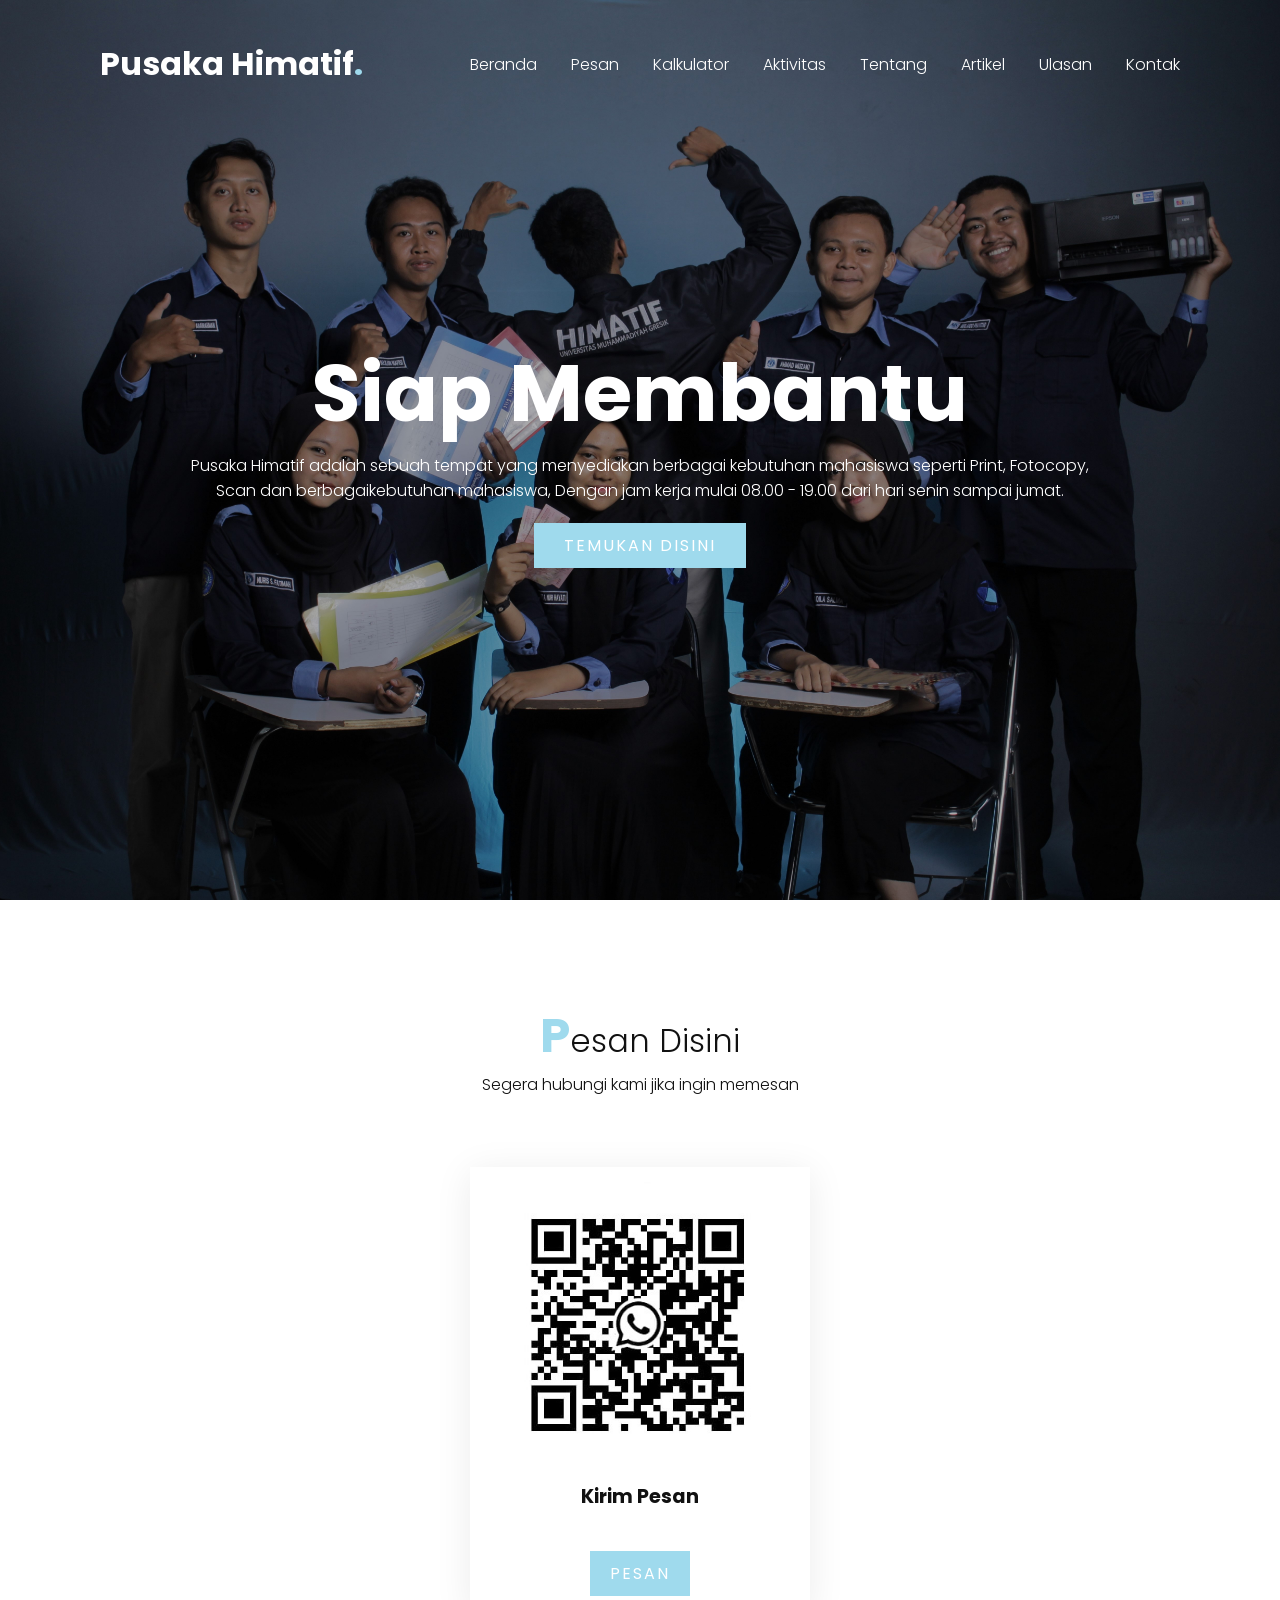
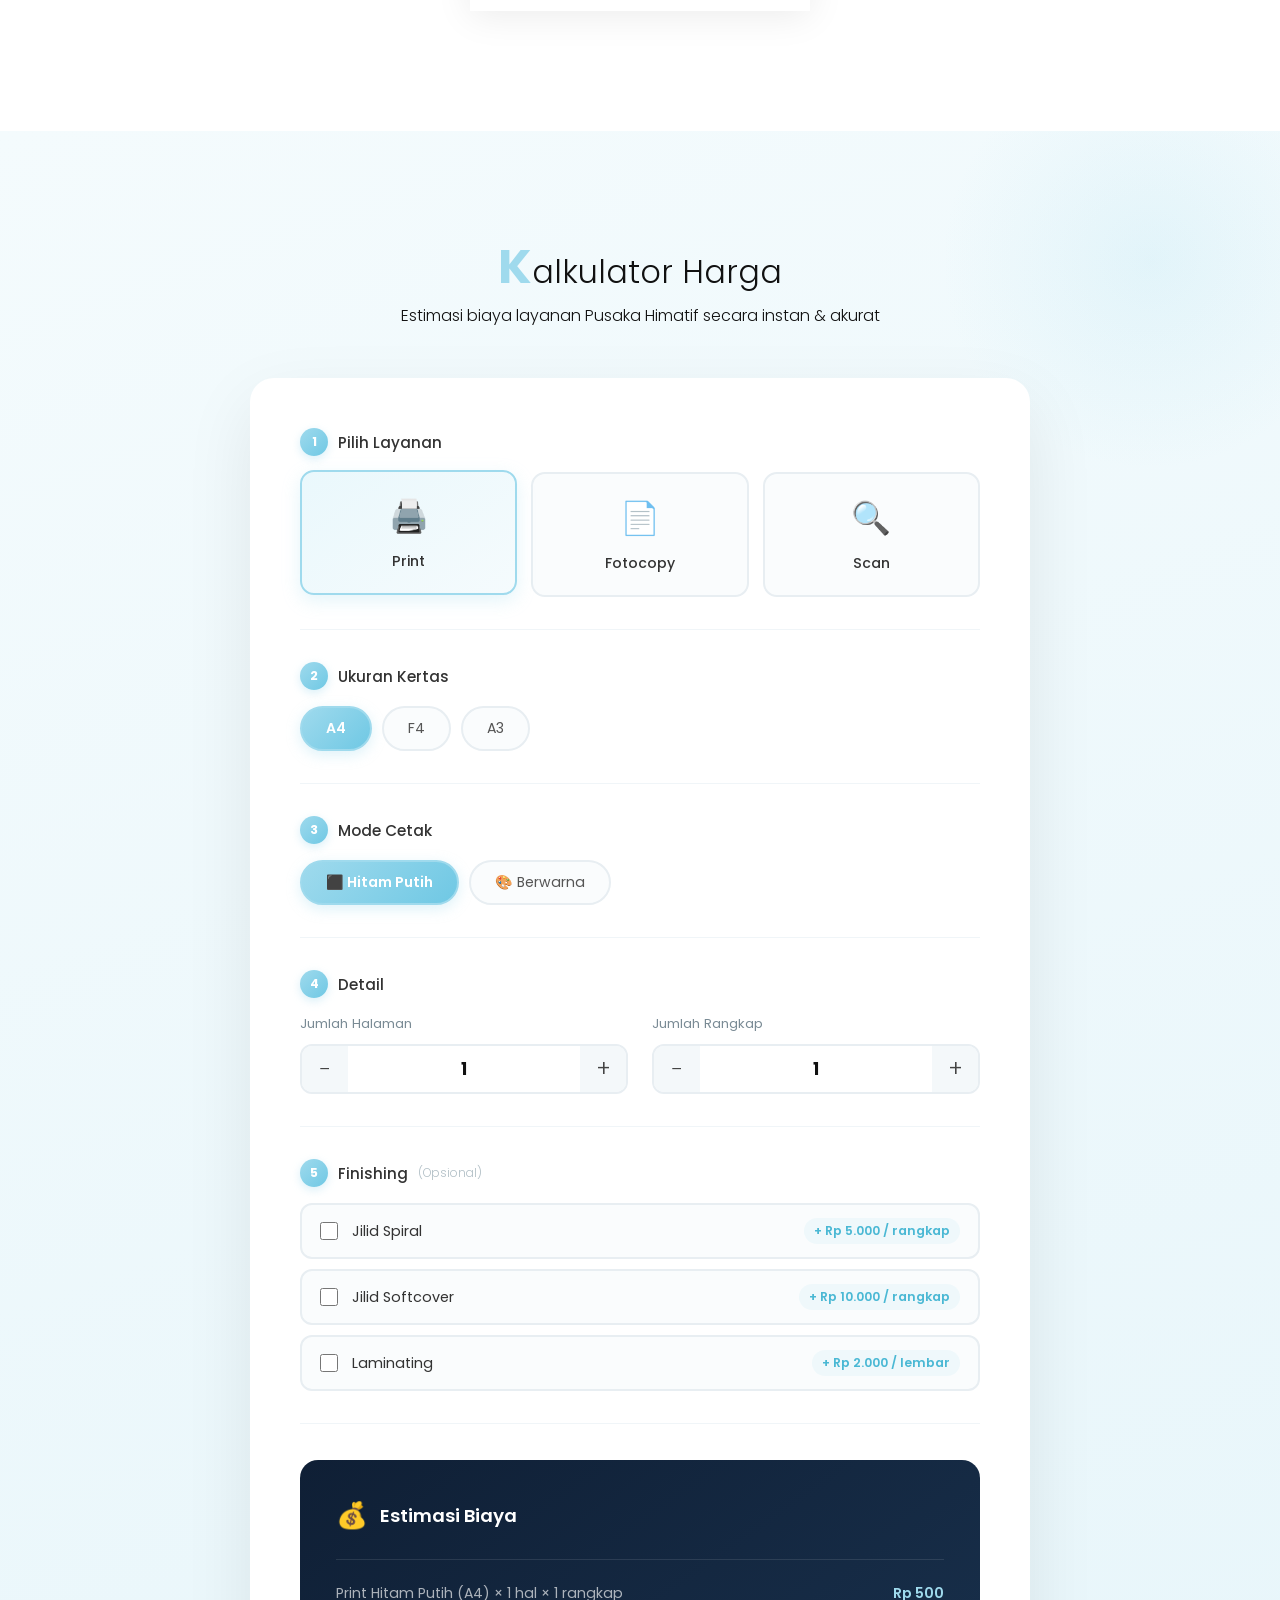
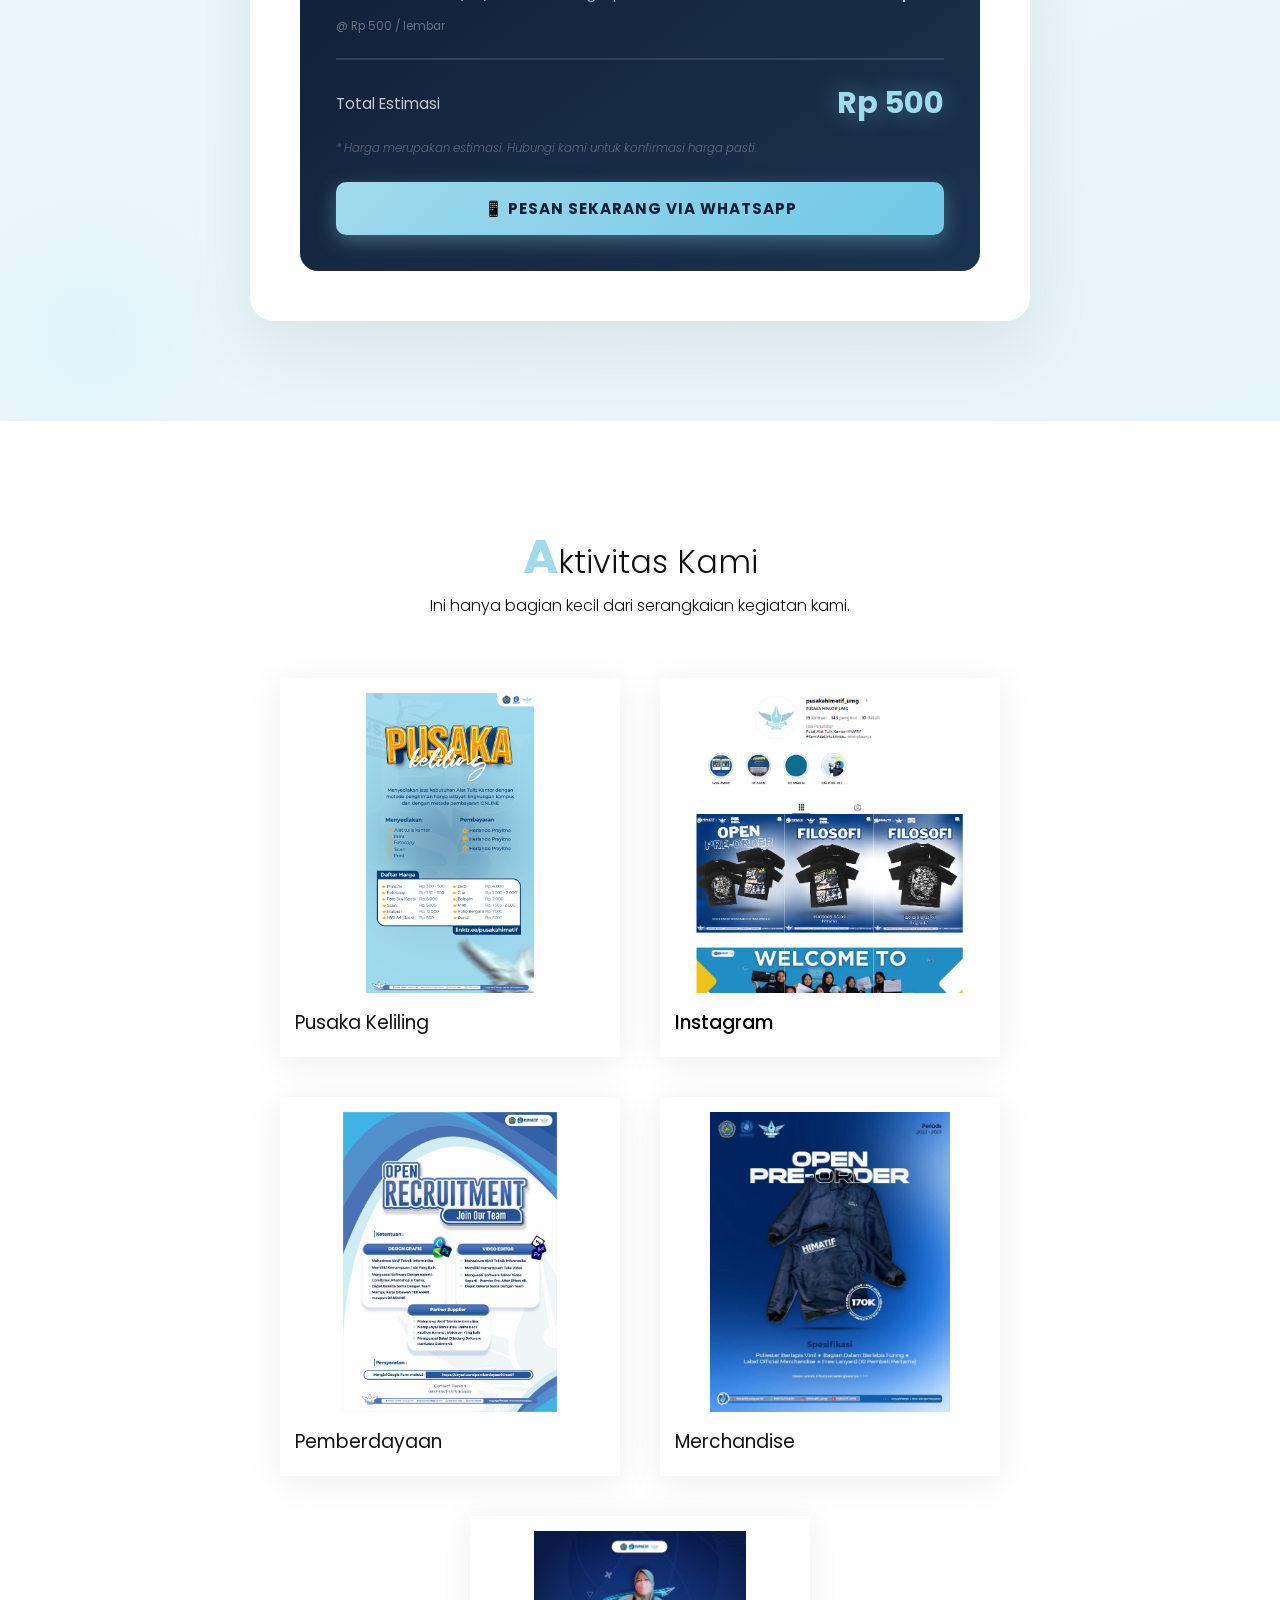
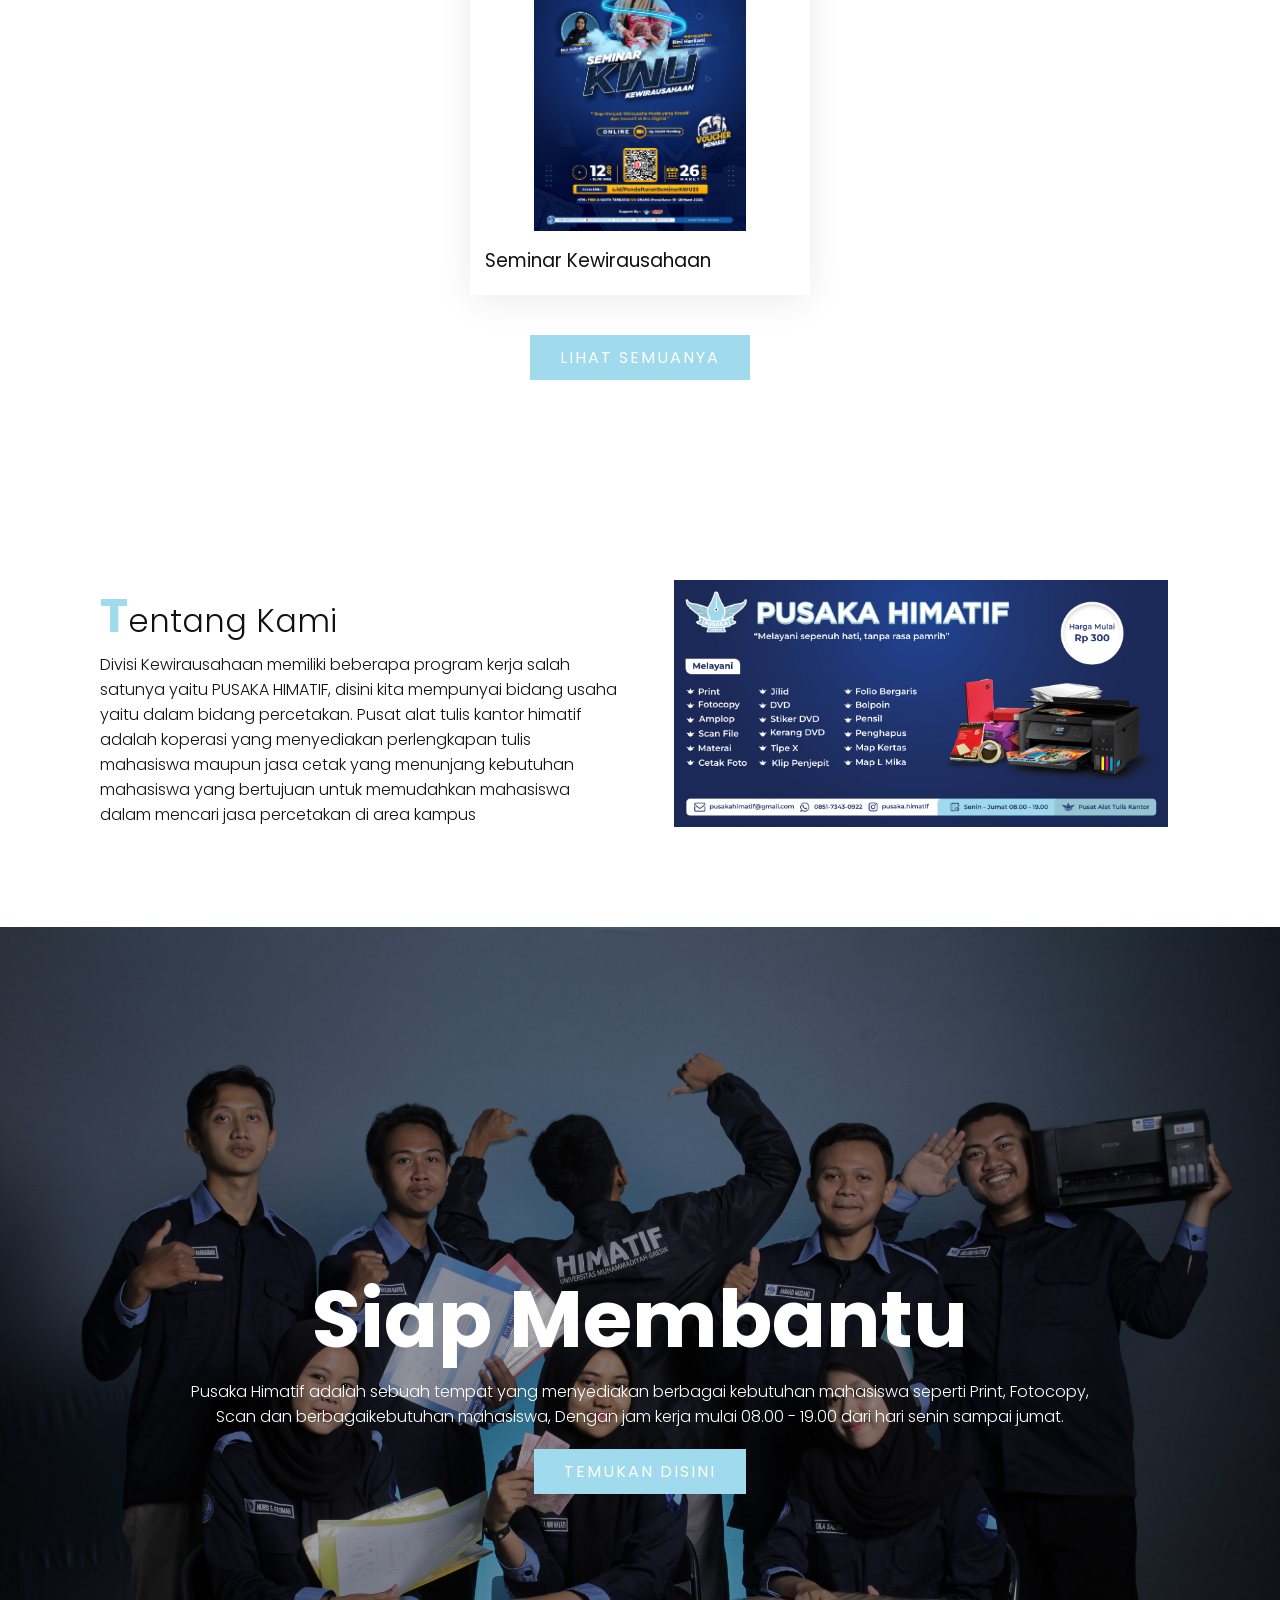
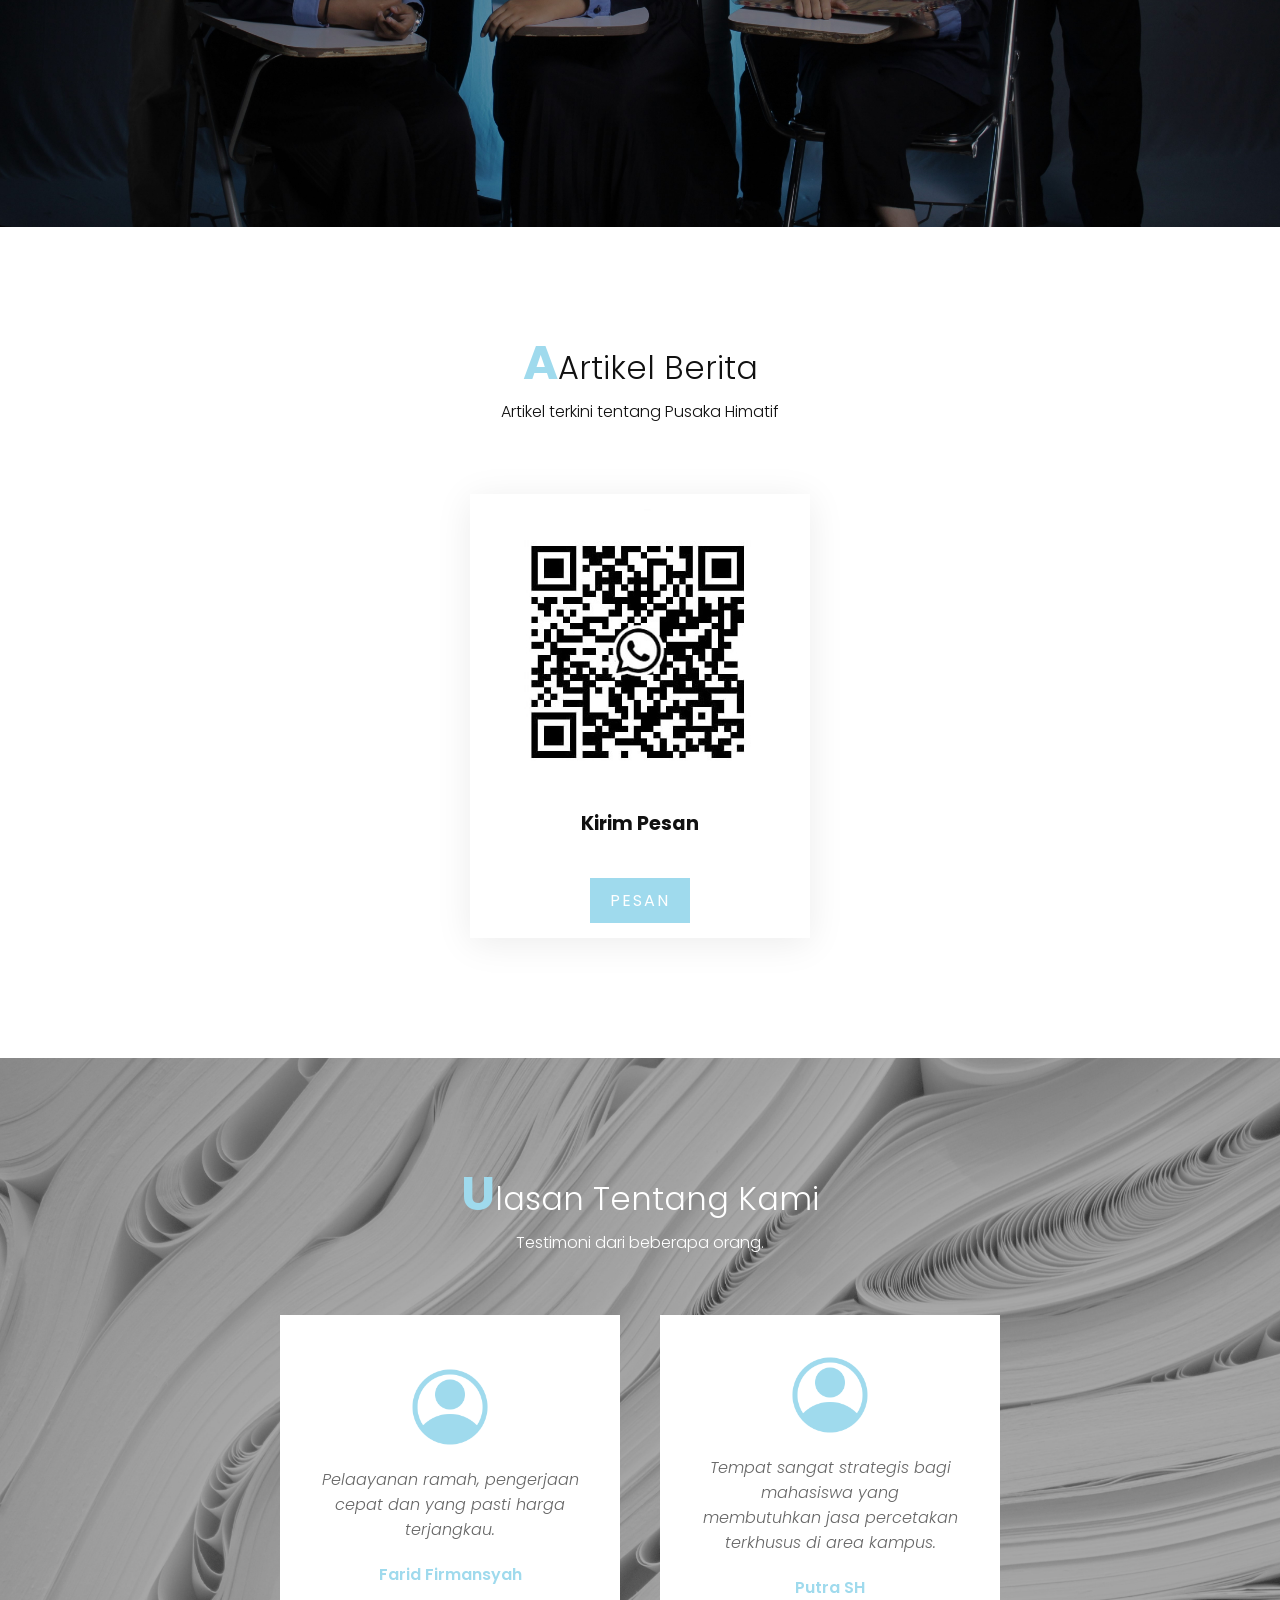
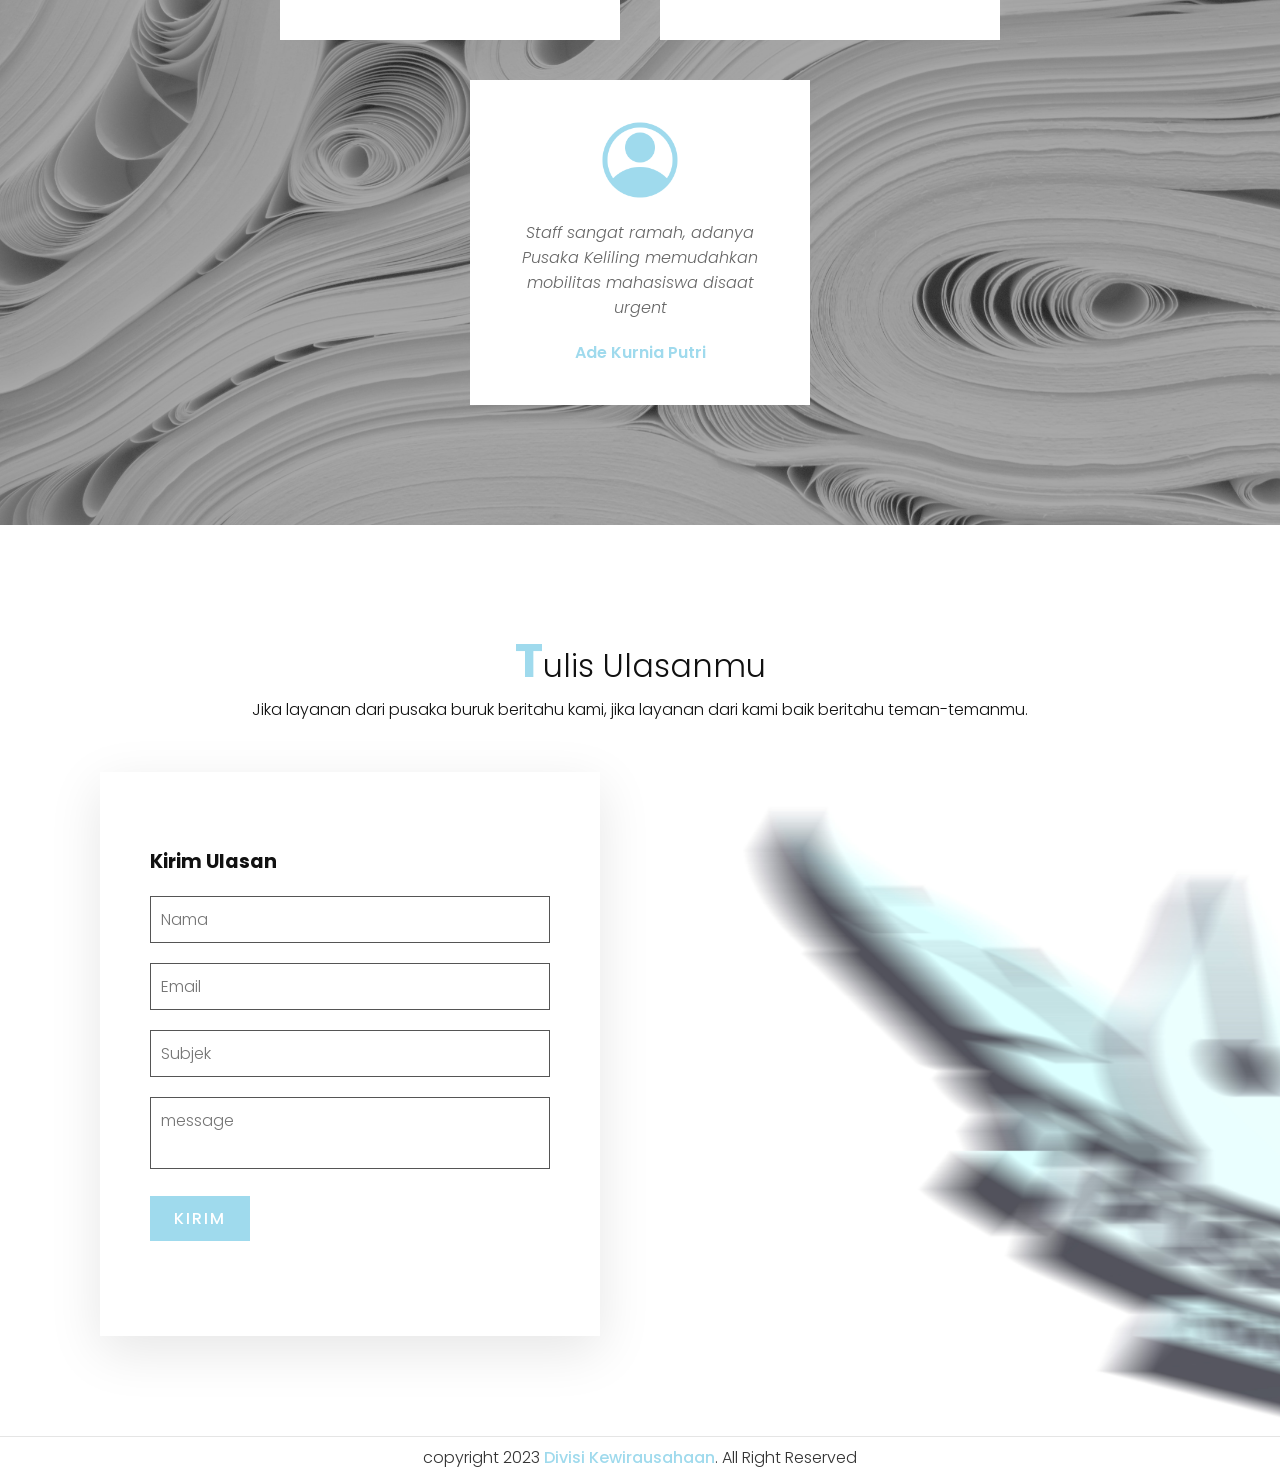
<file: index.html>
<!DOCTYPE html>
<html lang="en">
  <head>
    <meta charset="UTF-8" />
    <meta http-equiv="X-UA-Compatible" content="IE=edge" />
    <meta name="viewport" content="width=device-width, initial-scale=1.0" />
    <link rel="stylesheet" href="style.css" />
    <link rel="icon" href="Assets/logo.png" type="image/x-icon" />

    <title>Pusaka Himatif</title>
  </head>

  <body>
    <header>
      <nav>
        <a href="#" class="logo">Pusaka Himatif<span>.</span></a>
        <div class="menuToggle" onclick="toggleMenu();"></div>
        <ul class="navigation">
          <li><a href="#banner" onclick="toggleMenu();">Beranda</a></li>
          <li><a href="#order" onclick="toggleMenu();">Pesan</a></li>
          <li><a href="#calculator" onclick="toggleMenu();">Kalkulator</a></li>
          <li><a href="#activity" onclick="toggleMenu();">Aktivitas</a></li>
          <li><a href="#about" onclick="toggleMenu();">Tentang</a></li>
          <li><a href="#artikel" onclick="toggleMenu();">Artikel</a></li>
          <li><a href="#testimonials" onclick="toggleMenu();">Ulasan</a></li> 
          <li><a href="#contact" onclick="toggleMenu();">Kontak</a></li>
        </ul>
      </nav>
    </header>

    <main>
      <article class="banner" id="banner">
        <div class="content">
          <h2>Siap Membantu</h2>
          <p>
            Pusaka Himatif adalah sebuah tempat yang menyediakan berbagai
            kebutuhan mahasiswa seperti Print, Fotocopy, Scan dan
            berbagaikebutuhan mahasiswa, Dengan jam kerja mulai 08.00 - 19.00
            dari hari senin sampai jumat.
          </p>
          <a href="#" class="btn">Temukan disini</a>
        </div>
      </article>

      <article class="order" id="order">
        <div class="title">
          <h2 class="titleText"><span>P</span>esan Disini</h2>
          <p>Segera hubungi kami jika ingin memesan</p>
        </div>
        <div class="orderForm">
          <div class="content">
            <div class="box">
              <div class="imgBx">
                <img src="Assets/barcode.jpg" alt="" height="20px" />
              </div>
              <h3>Kirim Pesan</h3>
              <a
                href="https://wa.me/message/TOWRXODYCBVYB1"
                target="_blank"
                rel="nofollow"
                title="Menuju WhatsApp"
                class="inputBox"
              >
                Pesan
              </a>
            </div>
          </div>
        </div>
      </article>

      <!-- ===== KALKULATOR HARGA ===== -->
      <article class="calculator" id="calculator">
        <div class="title">
          <h2 class="titleText"><span>K</span>alkulator Harga</h2>
          <p>Estimasi biaya layanan Pusaka Himatif secara instan &amp; akurat</p>
        </div>

        <div class="calcWrapper">

          <!-- Step 1: Pilih Layanan -->
          <div class="calcStep">
            <h3 class="stepLabel"><span class="stepNum">1</span> Pilih Layanan</h3>
            <div class="serviceCards">
              <div class="serviceCard active" onclick="selectService(this, 'print')">
                <div class="serviceIcon">🖨️</div>
                <span>Print</span>
              </div>
              <div class="serviceCard" onclick="selectService(this, 'fotocopy')">
                <div class="serviceIcon">📄</div>
                <span>Fotocopy</span>
              </div>
              <div class="serviceCard" onclick="selectService(this, 'scan')">
                <div class="serviceIcon">🔍</div>
                <span>Scan</span>
              </div>
            </div>
          </div>

          <!-- Step 2: Ukuran Kertas -->
          <div class="calcStep">
            <h3 class="stepLabel"><span class="stepNum">2</span> Ukuran Kertas</h3>
            <div class="toggleGroup" id="sizeGroup">
              <button class="toggleBtn active" onclick="selectToggle(this, 'size', 'a4')">A4</button>
              <button class="toggleBtn" onclick="selectToggle(this, 'size', 'f4')">F4</button>
              <button class="toggleBtn" onclick="selectToggle(this, 'size', 'a3')">A3</button>
            </div>
          </div>

          <!-- Step 3: Mode Cetak -->
          <div class="calcStep" id="colorStep">
            <h3 class="stepLabel"><span class="stepNum">3</span> Mode Cetak</h3>
            <div class="toggleGroup" id="colorGroup">
              <button class="toggleBtn active" onclick="selectToggle(this, 'colorMode', 'bw')">⬛ Hitam Putih</button>
              <button class="toggleBtn" onclick="selectToggle(this, 'colorMode', 'color')">🎨 Berwarna</button>
            </div>
          </div>

          <!-- Step 4: Detail -->
          <div class="calcStep">
            <h3 class="stepLabel"><span class="stepNum">4</span> Detail</h3>
            <div class="inputRow">
              <div class="inputGroup">
                <label for="pages">Jumlah Halaman</label>
                <div class="numberInput">
                  <button onclick="adjustValue('pages', -1)" aria-label="Kurangi halaman">−</button>
                  <input type="number" id="pages" value="1" min="1" onchange="calculate()" aria-label="Jumlah halaman" />
                  <button onclick="adjustValue('pages', 1)" aria-label="Tambah halaman">+</button>
                </div>
              </div>
              <div class="inputGroup">
                <label for="copies">Jumlah Rangkap</label>
                <div class="numberInput">
                  <button onclick="adjustValue('copies', -1)" aria-label="Kurangi rangkap">−</button>
                  <input type="number" id="copies" value="1" min="1" onchange="calculate()" aria-label="Jumlah rangkap" />
                  <button onclick="adjustValue('copies', 1)" aria-label="Tambah rangkap">+</button>
                </div>
              </div>
            </div>
          </div>

          <!-- Step 5: Finishing -->
          <div class="calcStep">
            <h3 class="stepLabel"><span class="stepNum">5</span> Finishing <span class="optional">(Opsional)</span></h3>
            <div class="checkboxGroup">
              <label class="checkItem" id="label-jilid-spiral">
                <input type="checkbox" id="jilid_spiral" onchange="onJilid('jilid_spiral')" />
                <span>Jilid Spiral</span>
                <span class="price-tag">+ Rp 5.000 / rangkap</span>
              </label>
              <label class="checkItem" id="label-jilid-soft">
                <input type="checkbox" id="jilid_soft" onchange="onJilid('jilid_soft')" />
                <span>Jilid Softcover</span>
                <span class="price-tag">+ Rp 10.000 / rangkap</span>
              </label>
              <label class="checkItem">
                <input type="checkbox" id="laminating" onchange="calculate()" />
                <span>Laminating</span>
                <span class="price-tag">+ Rp 2.000 / lembar</span>
              </label>
            </div>
          </div>

          <!-- Hasil Kalkulasi -->
          <div class="calcResult">
            <div class="resultHeader">
              <span class="resultIcon">💰</span>
              <h3>Estimasi Biaya</h3>
            </div>
            <div class="resultBreakdown" id="resultBreakdown"></div>
            <div class="resultTotal">
              <span class="totalLabel">Total Estimasi</span>
              <span class="totalAmount" id="totalAmount">Rp 0</span>
            </div>
            <p class="resultNote">* Harga merupakan estimasi. Hubungi kami untuk konfirmasi harga pasti.</p>
            <a
              href="https://wa.me/message/TOWRXODYCBVYB1"
              target="_blank"
              rel="nofollow"
              title="Pesan via WhatsApp"
              class="btn calcOrderBtn"
            >
              📱 Pesan Sekarang via WhatsApp
            </a>
          </div>

        </div>
      </article>
      <!-- ===== END KALKULATOR ===== -->

      <article class="activity" id="activity">
        <div class="title">
          <h2 class="titleText"><span>A</span>ktivitas Kami</h2>
          <p>Ini hanya bagian kecil dari serangkaian kegiatan kami.</p>
        </div>
        <div class="content">
          <div class="box">
            <div class="imgBx">
              <img src="Assets/actv1.jpg" alt="" />
            </div>
            <div class="text">
              <h3>Pusaka Keliling</h3>
            </div>
          </div>
          <div class="box">
            <div class="imgBx">
              <img src="Assets/igPusaka.png" alt="" />
            </div>
            <div class="text">
              <h3><a href="https://www.instagram.com/pusakahimatif/" class="link" target="_blank" rel="noopener noreferrer">Instagram</a></h3>
            </div>
          </div>
          <div class="box">
            <div class="imgBx">
              <img src="Assets/actv3.jpg" alt="" />
            </div>
            <div class="text">
              <h3>Pemberdayaan</h3>
            </div>
          </div>
          <div class="box">
            <div class="imgBx">
              <img src="Assets/actv4.jpg" alt="" />
            </div>
            <div class="text">
              <h3>Merchandise</h3>
            </div>
          </div>
          <div class="box">
            <div class="imgBx">
              <img src="Assets/actv5.jpg" alt="" />
            </div>
            <div class="text">
              <h3>Seminar Kewirausahaan</h3>
            </div>
          </div>
        </div>
        <div class="title">
          <a href="#" class="btn">Lihat Semuanya</a>
        </div>
      </article>

      <article class="about" id="about">
        <div class="row">
          <div class="col50">
            <h2 class="titleText"><span>T</span>entang Kami</h2>
            <p>
              Divisi Kewirausahaan memiliki beberapa program kerja salah satunya
              yaitu PUSAKA HIMATIF, disini kita mempunyai bidang usaha yaitu
              dalam bidang percetakan. Pusat alat tulis kantor himatif adalah
              koperasi yang menyediakan perlengkapan tulis mahasiswa maupun jasa
              cetak yang menunjang kebutuhan mahasiswa yang bertujuan untuk
              memudahkan mahasiswa dalam mencari jasa percetakan di area kampus
            </p>
          </div>
          <div class="col50">
            <div class="imgBx">
              <img src="Assets/img1.jpg" alt="" />
            </div>
          </div>
        </div>
      </article>

       <article class="banner" id="banner">
        <div class="content">
          <h2>Siap Membantu</h2>
          <p>
            Pusaka Himatif adalah sebuah tempat yang menyediakan berbagai
            kebutuhan mahasiswa seperti Print, Fotocopy, Scan dan
            berbagaikebutuhan mahasiswa, Dengan jam kerja mulai 08.00 - 19.00
            dari hari senin sampai jumat.
          </p>
          <a href="#" class="btn">Temukan disini</a>
        </div>
      </article>

      <article class="artikel" id="artikel">
        <div class="title">
          <h2 class="titleText"><span>A</span>Artikel Berita</h2>
          <p>Artikel terkini tentang Pusaka Himatif</p>
        </div>
        <div class="orderForm">
          <div class="content">
            <div class="box">
              <div class="imgBx">
                <img src="Assets/barcode.jpg" alt="" height="20px" />
              </div>
              <h3>Kirim Pesan</h3>
              <a
                href="https://wa.me/message/TOWRXODYCBVYB1"
                target="_blank"
                rel="nofollow"
                title="Menuju WhatsApp"
                class="inputBox"
              >
                Pesan
              </a>
            </div>
          </div>
        </div>
      </article>


      <aside class="testimonials" id="testimonials">
        <div class="title white">
          <h2 class="titleText"><span>U</span>lasan Tentang Kami</h2>
          <p>Testimoni dari beberapa orang.</p>
        </div>
        <div class="content">
          <div class="box">
            <div class="imgBx">
              <img src="Assets/account.png" alt="" />
            </div>
            <div class="text">
              <p>
                Pelaayanan ramah, pengerjaan cepat dan yang pasti harga
                terjangkau.
              </p>
              <h3>Farid Firmansyah</h3>
            </div>
          </div>
          <div class="box">
            <div class="imgBx">
              <img src="Assets/account.png" alt="" />
            </div>
            <div class="text">
              <p>
                Tempat sangat strategis bagi mahasiswa yang membutuhkan jasa
                percetakan terkhusus di area kampus.
              </p>
              <h3>Putra SH</h3>
            </div>
          </div>
          <div class="box">
            <div class="imgBx">
              <img src="Assets/account.png" alt="" />
            </div>
            <div class="text">
              <p>
                Staff sangat ramah, adanya Pusaka Keliling memudahkan mobilitas
                mahasiswa disaat urgent
              </p>
              <h3>Ade Kurnia Putri</h3>
            </div>
          </div>
        </div>
      </aside>

      <article class="contact" id="contact">
        <div class="title">
          <h2 class="titleText"><span>T</span>ulis Ulasanmu</h2>
          <p>
            Jika layanan dari pusaka buruk beritahu kami, jika layanan dari kami
            baik beritahu teman-temanmu.
          </p>
        </div>
        <form
          action="https://formspree.io/f/xdovwdor"
          method="POST"
          class="contactForm"
          id="contact-form"
        >
          <h3>Kirim Ulasan</h3>
          <div class="inputBox">
            <input type="text" placeholder="Nama" name="nama" />
          </div>
          <div class="inputBox">
            <input type="text" placeholder="Email" name="email" />
          </div>
          <div class="inputBox">
            <input type="text" placeholder="Subjek" name="subjek" />
          </div>
          <div class="inputBox">
            <textarea
              type="text"
              placeholder="message"
              name="textarea"
            ></textarea>
          </div>
          <div class="inputBox">
            <input type="submit" value="Kirim" name="submit" />
          </div>
          <div class="lds-ellipsis">
            <div></div>
            <div></div>
            <div></div>
            <div></div>
          </div>
        </form>
      </article>
    </main>

    <footer>
      <div class="copyrightText">
        <p>
          copyright 2023
          <a
            href="https://instagram.com/pusaka.himatif?igshid=NTA5ZTk1NTc="
            target="_blank"
            rel="nofollow"
            title="Menuju Instagram"
            >Divisi Kewirausahaan</a
          >. All Right Reserved
        </p>
      </div>
    </footer>

    <script type="text/javascript" src="script.js"></script>
  </body>
</html>
</file>
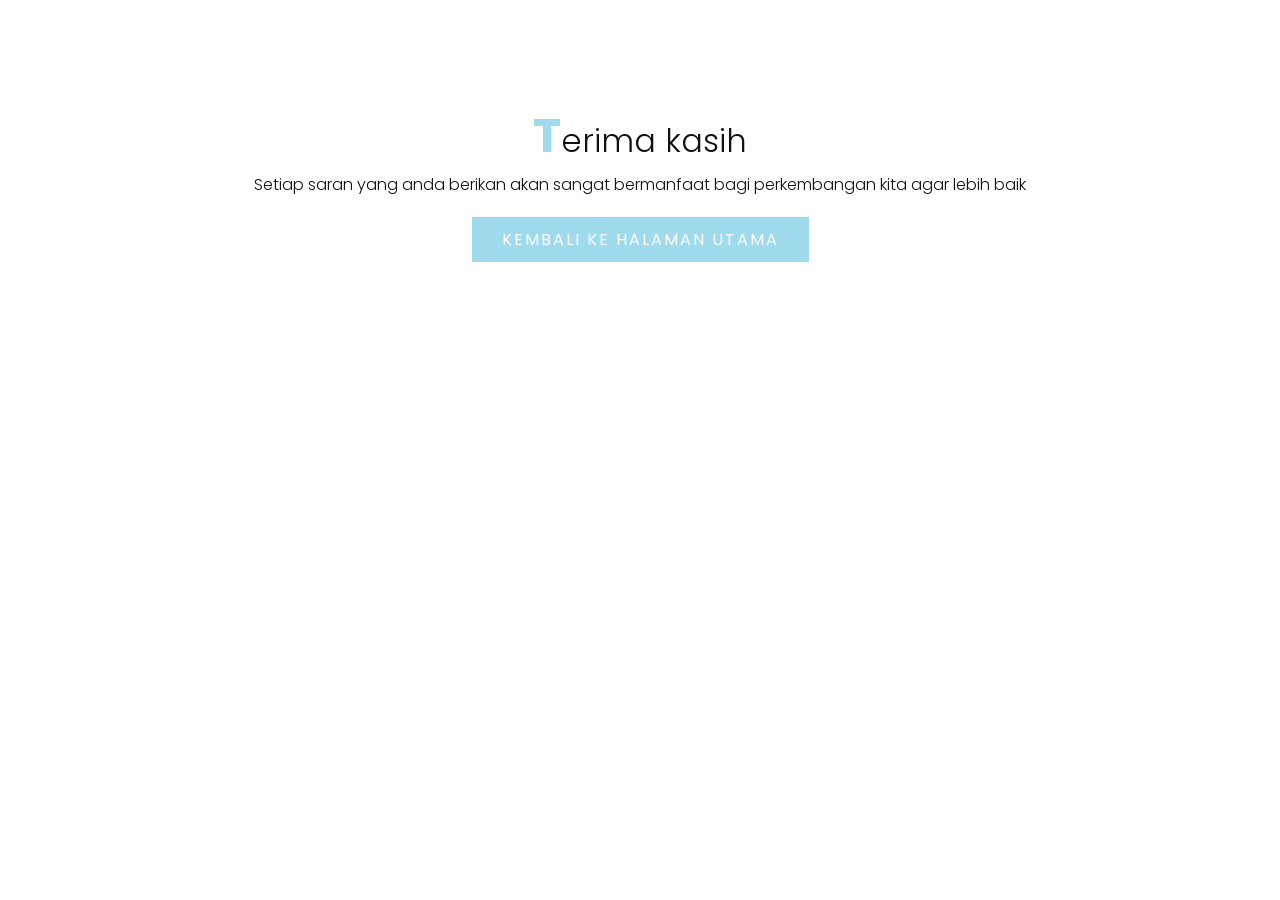
<file: thanks.html>
<!DOCTYPE html>
<html lang="en">
  <head>
    <meta charset="UTF-8" />
    <meta http-equiv="X-UA-Compatible" content="IE=edge" />
    <meta name="viewport" content="width=device-width, initial-scale=1.0" />
    <title>Terima kasih</title>
    <link rel="stylesheet" href="thanks.css" />
    <link rel="icon" href="Assets/logo.png" type="image/x-icon" />
  </head>
  <body>
    <div class="title">
      <h2 class="titleText"><span>T</span>erima kasih</h2>
      <p>
        Setiap saran yang anda berikan akan sangat bermanfaat bagi perkembangan
        kita agar lebih baik
      </p>
      <a href="index.html" class="btn">Kembali ke halaman utama</a>
    </div>
  </body>
</html>
</file>
<file: style.css>
@import url("https://fonts.googleapis.com/css2?family=Poppins:wght@200;300;400;500;600;700;900&display=swap");
* {
  margin: 0;
  padding: 0;
  box-sizing: border-box;
  font-family: "Poppins", sans-serif;
  scroll-behavior: smooth;
}

body {
  min-height: 300;
  color: #111;
}

p {
  font-weight: 300;
  color: #111;
}

.banner {
  position: relative;
  height: 100%;
  min-height: 100vh;
  display: flex;
  justify-content: center;
  align-items: center;
  background: url(Assets/bg1.jpg);
  background-size: cover;
  background-position: center;
}

.banner .content {
  height: 100%;
  max-width: 900px;
  text-align: center;
}

.banner .content h2 {
  font-size: 5em;
  color: #fff;
}

.banner .content p {
  font-size: 1em;
  color: #fff;
}

.btn {
  font-size: 1em;
  color: #fff;
  background: #9fdaed;
  display: inline-block;
  padding: 10px 30px;
  margin-top: 20px;
  text-transform: uppercase;
  text-decoration: none;
  letter-spacing: 2px;
  transition: 0.5s;
}

.btn:hover {
  letter-spacing: 6px;
}

header nav {
  position: fixed;
  top: 0;
  left: 0;
  width: 100%;
  padding: 40px 100px;
  z-index: 10000;
  display: flex;
  justify-content: space-between;
  align-items: center;
  transition: 0.5s;
}

header nav.sticky {
  background: #fff;
  padding: 10px 100px;
  box-shadow: 0 5px 20px rgba(0, 0, 0, 0.5);
}

header nav.sticky .logo {
  color: #111;
}

header nav .logo {
  color: #fff;
  font-weight: 700;
  font-size: 2em;
  text-decoration: none;
}

header nav .logo span {
  color: #9fdaed;
}

header nav.navigation {
  position: relative;
  display: flex;
}

header nav .navigation li {
  list-style: none;
  margin-left: 30px;
  display: inline-block;
}

header nav .navigation li a {
  text-decoration: none;
  color: #fff;
  font-weight: 300;
}

header nav.sticky .navigation li a {
  color: #111;
}

header nav .navigation li a:hover {
  color: #9fdaed;
}

article,
aside {
  padding: 100px;
}

.row {
  position: relative;
  width: 100%;
  display: flex;
  justify-content: space-between;
}

.row .col50 {
  position: relative;
  width: 48%;
}

.titleText {
  color: #111;
  font-size: 2em;
  font-weight: 300;
}

.titleText span {
  color: #9fdaed;
  font-weight: 700;
  font-size: 1.5em;
}

.row .col50 .imgBx {
  position: relative;
  width: 100%;
  /* min-height: 300px; */
  height: 100%;
}

.row .col50 .imgBx img {
  position: absolute;
  top: 0;
  left: 0;
  width: 100%;
  height: 100%;
  object-fit: contain;
}

.title {
  width: 100%;
  display: flex;
  justify-content: center;
  align-items: center;
  flex-direction: column;
}

.activity .content {
  display: flex;
  justify-content: center;
  flex-wrap: wrap;
  margin-top: 40px;
}

.activity .content .box {
  width: 340px;
  margin: 20px;
  border: 15px solid #fff;
  box-shadow: 0 5px 35px rgba(0, 0, 0, 0.08);
}

.activity .content .box .imgBx {
  position: relative;
  width: 100%;
  height: 300px;
}

.activity .content .box .imgBx img {
  position: absolute;
  top: 0;
  left: 0;
  width: 100%;
  height: 100%;
  object-fit: scale-down;
}

.activity .content .box .text {
  padding: 15px 0 5px;
}

.activity .content .box .text h3 {
  font-weight: 400;
  color: #111;
}

.activity .content .box .text h3 .link {
  color: black;
  font-weight: 500;
  text-decoration: none;
}

.founders .content {
  display: flex;
  justify-content: center;
  flex-wrap: wrap;
  flex-direction: row;
  margin-top: 40px;
}

.founders .content .box {
  width: 250px;
  margin: 15px;
}

.founders .content .box .imgBx {
  position: relative;
  width: 100%;
  height: 300px;
}

.founders .content .box .imgBx img {
  position: absolute;
  top: 0;
  left: 0;
  width: 100%;
  height: 100%;
  object-fit: cover;
}

.founders .content .box .text {
  padding: 15px 0 5px;
}

.founders .content .box .text h3 {
  font-weight: 400;
  color: #111;
}

.testimonials {
  background: url(Assets/bg2.jpg);
  background-size: cover;
}

.white .titleText,
.white p {
  color: #fff;
}

.testimonials .content {
  display: flex;
  justify-content: center;
  flex-wrap: wrap;
  flex-direction: row;
  margin-top: 40px;
}

.testimonials .content .box {
  width: 340px;
  margin: 20px;
  padding: 40px;
  background-color: #fff;
  display: flex;
  justify-content: center;
  align-items: center;
  flex-direction: column;
}

.testimonials .content .box .imgBx {
  position: relative;
  width: 80px;
  height: 80px;
  margin-bottom: 20px;
  border-radius: 50%;
  overflow: hidden;
}

.testimonials .content .box .imgBx img {
  position: absolute;
  top: 0;
  left: 0;
  width: 100%;
  height: 100%;
  object-fit: cover;
}

.testimonials .content .box .text {
  text-align: center;
}

.testimonials .content .box .text p {
  color: #666;
  font-style: italic;
}

.testimonials .content .box .text h3 {
  margin-top: 20px;
  color: #111;
  font-size: 1em;
  color: #9fdaed;
  font-weight: 600;
}

.orderForm {
  /* padding: 75px 50px;
    background: #fff;
    box-shadow: 0 15px 50px rgba(0, 0, 0, 0.1); */
  /* max-width: 500px;
    margin: auto; */
  margin-top: 50px;
  text-align: center;
}

.orderForm .content {
  display: flex;
  justify-content: center;
  flex-wrap: wrap;
  margin-top: 40px;
}

.orderForm .content .box {
  width: 340px;
  margin: 20px;
  border: 15px solid #fff;
  box-shadow: 0 5px 35px rgba(0, 0, 0, 0.08);
}

.orderForm .content .box .imgBx {
  position: relative;
  width: 100%;
  height: 300px;
}

.orderForm .content .box .imgBx img {
  position: absolute;
  top: 0;
  left: 0;
  width: 100%;
  height: 100%;
  object-fit: cover;
}

.orderForm h3 {
  color: #111;
  font-size: 1.2em;
  margin-bottom: 20px;
  font-weight: 20px;
  text-align: center;
}

.orderForm .inputBox {
  font-size: 1em;
  color: #fff;
  background: #9fdaed;
  display: inline-block;
  padding: 10px 20px;
  margin-top: 20px;
  text-transform: uppercase;
  text-decoration: none;
  letter-spacing: 2px;
  transition: 0.5s;
}

.orderForm .inputBox:hover {
  letter-spacing: 6px;
}

.order .inputBox input,
.order .inputBox textarea {
  width: 100%;
  border: 1px solid #555;
  padding: 10px;
  color: #111;
  outline: none;
  font-size: 16px;
  font-weight: 300;
  resize: none;
}

.order .inputBox input[type="submit"] {
  font-size: 1em;
  color: #fff;
  background: #9fdaed;
  display: inline-block;
  text-transform: uppercase;
  text-decoration: none;
  letter-spacing: 2px;
  transition: 0.5px;
  max-width: 100px;
  font-weight: 500;
  border: none;
  cursor: pointer;
}

.contact {
  background: url(Assets/bg3.jpg);
  background-size: cover;
}

.contactForm {
  padding: 75px 50px;
  background: #fff;
  box-shadow: 0 15px 50px rgba(0, 0, 0, 0.1);
  max-width: 500px;
  margin-top: 50px;
}

.contactForm h3 {
  color: #111;
  font-size: 1.2em;
  margin-bottom: 20px;
  font-weight: 20px;
}

.contactForm .inputBox {
  position: relative;
  width: 100%;
  margin-bottom: 20px;
}

.contact .inputBox input,
.contact .inputBox textarea {
  width: 100%;
  border: 1px solid #555;
  padding: 10px;
  color: #111;
  outline: none;
  font-size: 16px;
  font-weight: 300;
  resize: none;
}

.contact .inputBox input[type="submit"] {
  font-size: 1em;
  color: #fff;
  background: #9fdaed;
  display: inline-block;
  text-transform: uppercase;
  text-decoration: none;
  letter-spacing: 2px;
  transition: 0.5px;
  max-width: 100px;
  font-weight: 500;
  border: none;
  cursor: pointer;
}

.copyrightText {
  padding: 8px 40px;
  border-top: 1px solid rgba(0, 0, 0, 0.1);
  text-align: center;
}

.copyrightText p {
  color: #333;
}

.copyrightText a {
  color: #9fdaed;
  font-weight: 500;
  text-decoration: none;
}

.lds-ellipsis {
  display: inline-block;
  position: relative;
  width: 80px;
  height: 80px;
}
.lds-ellipsis div {
  position: absolute;
  top: 33px;
  width: 13px;
  height: 13px;
  border-radius: 50%;
  background: #9fdaed;
  animation-timing-function: cubic-bezier(0, 1, 1, 0);
}
.lds-ellipsis div:nth-child(1) {
  left: 8px;
  animation: lds-ellipsis1 0.6s infinite;
}
.lds-ellipsis div:nth-child(2) {
  left: 8px;
  animation: lds-ellipsis2 0.6s infinite;
}
.lds-ellipsis div:nth-child(3) {
  left: 32px;
  animation: lds-ellipsis2 0.6s infinite;
}
.lds-ellipsis div:nth-child(4) {
  left: 56px;
  animation: lds-ellipsis3 0.6s infinite;
}
@keyframes lds-ellipsis1 {
  0% {
    transform: scale(0);
  }
  100% {
    transform: scale(1);
  }
}
@keyframes lds-ellipsis3 {
  0% {
    transform: scale(1);
  }
  100% {
    transform: scale(0);
  }
}
@keyframes lds-ellipsis2 {
  0% {
    transform: translate(0, 0);
  }
  100% {
    transform: translate(24px, 0);
  }
}

@keyframes lds-ring {
  0% {
    transform: rotate(0deg);
  }
  100% {
    transform: rotate(360deg);
  }
}

/* ================================================
   KALKULATOR HARGA
   ================================================ */

.calculator {
  background: linear-gradient(160deg, #f4fbfd 0%, #e6f5fa 100%);
  position: relative;
  overflow: hidden;
}

.calculator::before {
  content: '';
  position: absolute;
  top: -80px;
  right: -80px;
  width: 420px;
  height: 420px;
  background: radial-gradient(circle, rgba(159, 218, 237, 0.18) 0%, transparent 70%);
  border-radius: 50%;
  pointer-events: none;
}

.calculator::after {
  content: '';
  position: absolute;
  bottom: -60px;
  left: -60px;
  width: 300px;
  height: 300px;
  background: radial-gradient(circle, rgba(159, 218, 237, 0.12) 0%, transparent 70%);
  border-radius: 50%;
  pointer-events: none;
}

.calcWrapper {
  max-width: 780px;
  margin: 50px auto 0;
  background: #fff;
  border-radius: 24px;
  box-shadow: 0 25px 70px rgba(0, 0, 0, 0.08);
  padding: 50px;
  position: relative;
  z-index: 1;
}

.calcStep {
  margin-bottom: 32px;
  padding-bottom: 32px;
  border-bottom: 1px solid #f0f5f8;
}

.calcStep:last-of-type {
  border-bottom: none;
  margin-bottom: 0;
  padding-bottom: 0;
}

.stepLabel {
  font-size: 0.95em;
  font-weight: 500;
  color: #333;
  margin-bottom: 16px;
  display: flex;
  align-items: center;
  gap: 10px;
}

.stepNum {
  width: 28px;
  height: 28px;
  background: linear-gradient(135deg, #9fdaed, #6fc8e4);
  color: #fff;
  border-radius: 50%;
  display: inline-flex;
  align-items: center;
  justify-content: center;
  font-size: 0.82em;
  font-weight: 700;
  flex-shrink: 0;
  box-shadow: 0 3px 10px rgba(159, 218, 237, 0.4);
}

.optional {
  font-size: 0.78em;
  color: #b0bec5;
  font-weight: 300;
}

/* --- Service Cards --- */
.serviceCards {
  display: flex;
  gap: 14px;
  flex-wrap: wrap;
}

.serviceCard {
  flex: 1;
  min-width: 110px;
  padding: 20px 12px;
  border: 2px solid #e8eef2;
  border-radius: 14px;
  text-align: center;
  cursor: pointer;
  transition: all 0.3s ease;
  background: #fafcfd;
  user-select: none;
}

.serviceCard:hover {
  border-color: #9fdaed;
  transform: translateY(-4px);
  box-shadow: 0 10px 25px rgba(159, 218, 237, 0.22);
}

.serviceCard.active {
  border-color: #9fdaed;
  background: linear-gradient(145deg, #eaf8fc, #f5fbfd);
  box-shadow: 0 6px 18px rgba(159, 218, 237, 0.28);
  transform: translateY(-2px);
}

.serviceIcon {
  font-size: 2em;
  margin-bottom: 8px;
  display: block;
}

.serviceCard span {
  font-size: 0.88em;
  font-weight: 500;
  color: #333;
}

/* --- Toggle Buttons --- */
.toggleGroup {
  display: flex;
  gap: 10px;
  flex-wrap: wrap;
}

.toggleBtn {
  padding: 10px 24px;
  border: 2px solid #e8eef2;
  border-radius: 50px;
  background: #fafcfd;
  color: #555;
  cursor: pointer;
  font-size: 0.88em;
  font-family: 'Poppins', sans-serif;
  font-weight: 400;
  transition: all 0.25s ease;
  user-select: none;
}

.toggleBtn:hover {
  border-color: #9fdaed;
  color: #111;
}

.toggleBtn.active {
  background: linear-gradient(135deg, #9fdaed, #6fc8e4);
  border-color: #9fdaed;
  color: #fff;
  font-weight: 600;
  box-shadow: 0 4px 14px rgba(159, 218, 237, 0.35);
}

/* --- Color Step Disabled State --- */
.calcStep.disabled {
  opacity: 0.4;
  pointer-events: none;
}

/* --- Number Inputs --- */
.inputRow {
  display: flex;
  gap: 24px;
  flex-wrap: wrap;
}

.inputGroup {
  flex: 1;
  min-width: 140px;
}

.inputGroup label {
  display: block;
  font-size: 0.82em;
  color: #7a8b95;
  margin-bottom: 10px;
  font-weight: 400;
}

.numberInput {
  display: flex;
  align-items: center;
  border: 2px solid #e8eef2;
  border-radius: 12px;
  overflow: hidden;
  transition: border-color 0.25s, box-shadow 0.25s;
}

.numberInput:focus-within {
  border-color: #9fdaed;
  box-shadow: 0 0 0 4px rgba(159, 218, 237, 0.12);
}

.numberInput button {
  width: 46px;
  height: 46px;
  border: none;
  background: #f4f8fa;
  color: #444;
  font-size: 1.4em;
  cursor: pointer;
  transition: background 0.2s, color 0.2s;
  font-family: 'Poppins', sans-serif;
  font-weight: 300;
  flex-shrink: 0;
}

.numberInput button:hover {
  background: #9fdaed;
  color: #fff;
}

.numberInput input {
  flex: 1;
  border: none;
  outline: none;
  text-align: center;
  font-size: 1.1em;
  font-weight: 700;
  color: #111;
  font-family: 'Poppins', sans-serif;
  padding: 4px;
  background: #fff;
  min-width: 0;
}

/* hide spin arrows */
.numberInput input[type=number]::-webkit-inner-spin-button,
.numberInput input[type=number]::-webkit-outer-spin-button {
  -webkit-appearance: none;
  margin: 0;
}

/* --- Checkbox / Finishing --- */
.checkboxGroup {
  display: flex;
  flex-direction: column;
  gap: 10px;
}

.checkItem {
  display: flex;
  align-items: center;
  gap: 14px;
  padding: 13px 18px;
  border: 2px solid #e8eef2;
  border-radius: 12px;
  cursor: pointer;
  transition: all 0.25s ease;
  background: #fafcfd;
  user-select: none;
}

.checkItem:hover {
  border-color: #9fdaed;
  background: #f0fafd;
}

.checkItem input[type="checkbox"] {
  width: 18px;
  height: 18px;
  accent-color: #9fdaed;
  cursor: pointer;
  flex-shrink: 0;
}

.checkItem span:nth-child(2) {
  flex: 1;
  font-size: 0.9em;
  color: #333;
  font-weight: 400;
}

.price-tag {
  font-size: 0.78em;
  color: #4ab8d4;
  font-weight: 600;
  background: rgba(159, 218, 237, 0.12);
  padding: 4px 10px;
  border-radius: 20px;
  white-space: nowrap;
}

/* --- Result Panel --- */
.calcResult {
  background: linear-gradient(145deg, #0f1f35 0%, #1a3350 100%);
  border-radius: 18px;
  padding: 36px;
  margin-top: 36px;
}

.resultHeader {
  display: flex;
  align-items: center;
  gap: 12px;
  margin-bottom: 24px;
}

.resultIcon {
  font-size: 1.6em;
}

.resultHeader h3 {
  font-size: 1.15em;
  font-weight: 600;
  color: #fff;
  margin: 0;
}

.resultBreakdown {
  border-top: 1px solid rgba(255, 255, 255, 0.1);
  padding-top: 16px;
  margin-bottom: 16px;
  min-height: 40px;
}

.breakdownRow {
  display: flex;
  justify-content: space-between;
  align-items: center;
  padding: 7px 0;
  font-size: 0.88em;
}

.breakdownRow .brow-label {
  color: rgba(255, 255, 255, 0.65);
}

.breakdownRow .brow-sub {
  color: rgba(255, 255, 255, 0.35);
  font-size: 0.82em;
}

.breakdownRow .brow-price {
  color: #9fdaed;
  font-weight: 600;
  white-space: nowrap;
  margin-left: 12px;
}

.resultTotal {
  display: flex;
  justify-content: space-between;
  align-items: center;
  border-top: 2px solid rgba(255, 255, 255, 0.12);
  padding-top: 20px;
  margin-top: 8px;
}

.totalLabel {
  font-size: 0.95em;
  font-weight: 400;
  color: rgba(255, 255, 255, 0.75);
}

.totalAmount {
  font-size: 1.9em;
  font-weight: 700;
  color: #9fdaed;
  text-shadow: 0 0 24px rgba(159, 218, 237, 0.4);
  transition: all 0.3s ease;
}

.resultNote {
  font-size: 0.73em;
  color: rgba(255, 255, 255, 0.3);
  margin-top: 14px;
  font-style: italic;
  line-height: 1.5;
}

.calcOrderBtn {
  display: block;
  text-align: center;
  margin-top: 24px;
  padding: 15px 30px;
  background: linear-gradient(135deg, #9fdaed, #6fc8e4);
  color: #0f1f35 !important;
  font-weight: 700;
  border-radius: 10px;
  letter-spacing: 1px;
  font-size: 0.95em;
  box-shadow: 0 6px 20px rgba(159, 218, 237, 0.35);
  transition: all 0.3s ease;
}

.calcOrderBtn:hover {
  background: linear-gradient(135deg, #6fc8e4, #4ab8d4);
  letter-spacing: 3px;
  box-shadow: 0 8px 28px rgba(159, 218, 237, 0.5);
}

/* =============================================== */

@media (max-width: 991px) {
  header nav,
  header nav.sticky {
    padding: 10px 20px;
  }
  header nav .navigation {
    display: none;
  }
  header nav .navigation.active {
    width: 100%;
    height: calc(100% - 68px);
    position: fixed;
    top: 68px;
    left: 0;
    display: flex;
    justify-content: center;
    align-items: center;
    flex-direction: column;
    background: #fff;
  }
  .header nav .navigation li {
    margin-left: 0;
  }
  header nav .navigation li a {
    text-decoration: none;
    color: #111;
    font-weight: 300;
    font-size: 1.6em;
  }
  .menuToggle {
    position: relative;
    width: 40px;
    height: 40px;
    background: url(Assets/menu.png);
    background-size: 30px;
    background-repeat: no-repeat;
    background-position: center;
    cursor: pointer;
  }
  .menuToggle.active {
    background: url(Assets/close.png);
    background-size: 25px;
    background-repeat: no-repeat;
    background-position: center;
  }
  header nav.sticky .menuToggle {
    filter: invert(1);
  }
  article,
  aside {
    padding: 20px;
  }
  .banner .content h2 {
    font-size: 3em;
    color: #fff;
  }
  .row {
    flex-direction: column;
  }
  .row .col50 {
    position: relative;
    width: 100%;
  }
  .row .col50 .imgBx {
    width: 100%;
    height: 300px;
    margin-top: 20px;
  }
  .menu .content {
    margin-top: 20px;
  }
  .menu .content .box .imgBx {
    height: 260px;
  }
  .menu .content .box .imgBx {
    height: 260px;
  }
  .title {
    text-align: center;
  }
  .testimonials .content .box {
    margin: 10px;
    padding: 20px;
  }
  .contactForm {
    padding: 35px 40px;
    margin-top: 20px;
    margin-bottom: 30px;
  }
}

@media (max-width: 480px) {
  .banner .content h2 {
    font-size: 2.2em;
    color: #fff;
  }
}

@media (max-width: 991px) {
  .calcWrapper {
    padding: 28px 20px;
    border-radius: 16px;
    margin: 30px 0 0;
  }

  .calcResult {
    padding: 24px 20px;
    border-radius: 14px;
  }

  .serviceCards {
    gap: 10px;
  }

  .serviceCard {
    min-width: 90px;
    padding: 16px 8px;
  }

  .serviceIcon {
    font-size: 1.6em;
  }

  .inputRow {
    gap: 14px;
  }

  .totalAmount {
    font-size: 1.5em;
  }
}

/* ===================================================
   SECTION ARTIKEL — Halaman Utama
   =================================================== */

.artikel-section {
  background: linear-gradient(160deg, #f9fcfe 0%, #eef6fa 100%);
}

.artikel-grid {
  display: grid;
  grid-template-columns: repeat(auto-fill, minmax(300px, 1fr));
  gap: 28px;
  margin-top: 48px;
}

.artikel-card {
  background: #fff;
  border-radius: 16px;
  box-shadow: 0 6px 24px rgba(0, 0, 0, 0.07);
  overflow: hidden;
  transition: transform 0.3s ease, box-shadow 0.3s ease;
}

.artikel-card:hover {
  transform: translateY(-6px);
  box-shadow: 0 14px 36px rgba(159, 218, 237, 0.25);
}

.artikel-card-link {
  display: block;
  text-decoration: none;
  color: inherit;
  height: 100%;
}

.artikel-img-wrap {
  position: relative;
  width: 100%;
  height: 200px;
  background: linear-gradient(135deg, #e6f5fa, #c8edf7);
  overflow: hidden;
}

.artikel-img {
  width: 100%;
  height: 100%;
  object-fit: cover;
  transition: transform 0.4s ease;
}

.artikel-card:hover .artikel-img {
  transform: scale(1.05);
}

.artikel-img-placeholder {
  width: 100%;
  height: 100%;
  display: flex;
  align-items: center;
  justify-content: center;
  font-size: 3.5em;
  color: #9fdaed;
}

.artikel-img-placeholder.small {
  font-size: 2em;
}

.artikel-card-body {
  padding: 22px 24px 26px;
}

.artikel-date {
  display: block;
  font-size: 0.75em;
  color: #9fdaed;
  font-weight: 600;
  letter-spacing: 0.5px;
  text-transform: uppercase;
  margin-bottom: 10px;
}

.artikel-title {
  font-size: 1.05em;
  font-weight: 600;
  color: #111;
  margin-bottom: 10px;
  line-height: 1.45;
  display: -webkit-box;
  -webkit-line-clamp: 2;
  line-clamp: 2;
  -webkit-box-orient: vertical;
  overflow: hidden;
}

.artikel-ringkasan {
  font-size: 0.84em;
  color: #666;
  font-weight: 300;
  line-height: 1.6;
  margin-bottom: 16px;
  display: -webkit-box;
  -webkit-line-clamp: 3;
  line-clamp: 3;
  -webkit-box-orient: vertical;
  overflow: hidden;
}

.artikel-read-more {
  font-size: 0.82em;
  font-weight: 600;
  color: #6fc8e4;
  letter-spacing: 0.3px;
  transition: color 0.2s ease;
}

.artikel-card:hover .artikel-read-more {
  color: #0f1f35;
}

.artikel-empty {
  text-align: center;
  padding: 60px 20px;
  color: #aaa;
  font-size: 0.95em;
}

/* ===================================================
   HALAMAN DETAIL ARTIKEL
   =================================================== */

.artikel-detail-hero {
  position: relative;
  min-height: 380px;
  display: flex;
  align-items: flex-end;
  padding: 60px 100px 50px;
  overflow: hidden;
  background: linear-gradient(160deg, #0f1f35 0%, #1a3350 100%);
}

.artikel-hero-bg {
  position: absolute;
  inset: 0;
  width: 100%;
  height: 100%;
  object-fit: cover;
  opacity: 0.22;
  z-index: 0;
}

.artikel-hero-overlay {
  position: absolute;
  inset: 0;
  background: linear-gradient(to top, rgba(15, 31, 53, 0.92) 0%, rgba(15, 31, 53, 0.5) 100%);
  z-index: 1;
}

.artikel-hero-content {
  position: relative;
  z-index: 2;
  max-width: 860px;
}

.artikel-back-link {
  display: inline-block;
  color: #9fdaed;
  font-size: 0.85em;
  font-weight: 500;
  text-decoration: none;
  margin-bottom: 20px;
  transition: opacity 0.2s;
}

.artikel-back-link:hover { opacity: 0.75; }

.artikel-hero-title {
  font-size: 2.4em;
  font-weight: 700;
  color: #fff;
  line-height: 1.3;
  margin-bottom: 16px;
}

.artikel-meta {
  display: flex;
  align-items: center;
  gap: 14px;
  flex-wrap: wrap;
}

.artikel-meta-item {
  font-size: 0.85em;
  color: rgba(255, 255, 255, 0.7);
  font-weight: 300;
}

.artikel-meta-sep { color: rgba(255, 255, 255, 0.3); }

/* Body Detail */
.artikel-detail-body {
  padding: 0;
  background: #f9fcfe;
}

.artikel-detail-container {
  max-width: 800px;
  margin: 0 auto;
  padding: 60px 40px 80px;
}

.artikel-content-text {
  font-size: 1em;
  color: #333;
  line-height: 1.85;
  font-weight: 300;
}

.artikel-content-text h2,
.artikel-content-text h3 {
  font-weight: 600;
  color: #111;
  margin: 32px 0 12px;
}

.artikel-content-text h2 { font-size: 1.5em; }
.artikel-content-text h3 { font-size: 1.2em; }

.artikel-content-text p  { margin-bottom: 18px; }

.artikel-content-text ul,
.artikel-content-text ol {
  margin: 12px 0 18px 24px;
}

.artikel-content-text li { margin-bottom: 8px; }

.artikel-content-text strong { font-weight: 600; color: #111; }

.artikel-content-text a {
  color: #6fc8e4;
  text-decoration: underline;
}

.artikel-content-text img {
  max-width: 100%;
  border-radius: 10px;
  margin: 20px 0;
}

/* Artikel Terkait */
.artikel-related {
  margin-top: 64px;
  border-top: 1px solid #e8eef2;
  padding-top: 40px;
}

.artikel-related-title {
  font-size: 1.2em;
  font-weight: 600;
  color: #111;
  margin-bottom: 24px;
}

.artikel-related-grid {
  display: grid;
  grid-template-columns: repeat(auto-fill, minmax(200px, 1fr));
  gap: 18px;
}

.artikel-related-card {
  display: block;
  text-decoration: none;
  color: inherit;
  background: #fff;
  border-radius: 12px;
  overflow: hidden;
  box-shadow: 0 4px 16px rgba(0, 0, 0, 0.06);
  transition: transform 0.25s ease, box-shadow 0.25s ease;
}

.artikel-related-card:hover {
  transform: translateY(-4px);
  box-shadow: 0 10px 28px rgba(159, 218, 237, 0.2);
}

.artikel-related-img-wrap {
  width: 100%;
  height: 130px;
  background: linear-gradient(135deg, #e6f5fa, #c8edf7);
  overflow: hidden;
}

.artikel-related-img-wrap img {
  width: 100%;
  height: 100%;
  object-fit: cover;
  transition: transform 0.35s ease;
}

.artikel-related-card:hover .artikel-related-img-wrap img {
  transform: scale(1.06);
}

.artikel-related-body {
  padding: 14px 16px;
}

.artikel-related-body .artikel-date {
  margin-bottom: 6px;
}

.artikel-related-body h3 {
  font-size: 0.88em;
  font-weight: 600;
  color: #111;
  line-height: 1.4;
  display: -webkit-box;
  -webkit-line-clamp: 2;
  line-clamp: 2;
  -webkit-box-orient: vertical;
  overflow: hidden;
}

/* ===================================================
   RESPONSIVE — Artikel
   =================================================== */

@media (max-width: 991px) {
  .artikel-detail-hero {
    padding: 80px 20px 40px;
    min-height: 300px;
  }

  .artikel-hero-title {
    font-size: 1.7em;
  }

  .artikel-detail-container {
    padding: 40px 20px 60px;
  }

  .artikel-grid {
    grid-template-columns: repeat(auto-fill, minmax(260px, 1fr));
    gap: 20px;
  }
}

@media (max-width: 480px) {
  .artikel-hero-title { font-size: 1.35em; }
  .artikel-grid { grid-template-columns: 1fr; }
  .artikel-related-grid { grid-template-columns: 1fr 1fr; }
}
</file>
<file: thanks.css>
@import url("https://fonts.googleapis.com/css2?family=Poppins:wght@200;300;400;500;600;700;900&display=swap");
* {
  margin: 0;
  padding: 0;
  box-sizing: border-box;
  font-family: "Poppins", sans-serif;
  scroll-behavior: smooth;
}

body {
  min-height: 300;
  color: #111;
}

p {
  font-weight: 300;
  color: #111;
}

.banner {
  position: relative;
  height: 100%;
  min-height: 100vh;
  display: flex;
  justify-content: center;
  align-items: center;
  background: url(Assets/bg1.jpg);
  background-size: cover;
  background-position: center;
}

.banner .content {
  height: 100%;
  max-width: 900px;
  text-align: center;
}

.banner .content h2 {
  font-size: 5em;
  color: #fff;
}

.banner .content p {
  font-size: 1em;
  color: #fff;
}

.btn {
  font-size: 1em;
  color: #fff;
  background: #9fdaed;
  display: inline-block;
  padding: 10px 30px;
  margin-top: 20px;
  text-transform: uppercase;
  text-decoration: none;
  letter-spacing: 2px;
  transition: 0.5s;
}

.btn:hover {
  letter-spacing: 6px;
}

header nav {
  position: fixed;
  top: 0;
  left: 0;
  width: 100%;
  padding: 40px 100px;
  z-index: 10000;
  display: flex;
  justify-content: space-between;
  align-items: center;
  transition: 0.5s;
}

header nav.sticky {
  background: #fff;
  padding: 10px 100px;
  box-shadow: 0 5px 20px rgba(0, 0, 0, 0.5);
}

header nav.sticky .logo {
  color: #111;
}

header nav .logo {
  color: #fff;
  font-weight: 700;
  font-size: 2em;
  text-decoration: none;
}

header nav .logo span {
  color: #9fdaed;
}

header nav.navigation {
  position: relative;
  display: flex;
}

header nav .navigation li {
  list-style: none;
  margin-left: 30px;
  display: inline-block;
}

header nav .navigation li a {
  text-decoration: none;
  color: #fff;
  font-weight: 300;
}

header nav.sticky .navigation li a {
  color: #111;
}

header nav .navigation li a:hover {
  color: #9fdaed;
}

article,
aside {
  padding: 100px;
}

.row {
  position: relative;
  width: 100%;
  display: flex;
  justify-content: space-between;
}

.row .col50 {
  position: relative;
  width: 48%;
}

.titleText {
  color: #111;
  font-size: 2em;
  font-weight: 300;
}

.titleText span {
  color: #9fdaed;
  font-weight: 700;
  font-size: 1.5em;
}

.row .col50 .imgBx {
  position: relative;
  width: 100%;
  /* min-height: 300px; */
  height: 100%;
}

.row .col50 .imgBx img {
  position: absolute;
  top: 0;
  left: 0;
  width: 100%;
  height: 100%;
  object-fit: contain;
}

.title {
  width: 100%;
  display: flex;
  justify-content: center;
  align-items: center;
  flex-direction: column;
  margin-top: 100px;
}

.activity .content {
  display: flex;
  justify-content: center;
  flex-wrap: wrap;
  margin-top: 40px;
}

.activity .content .box {
  width: 340px;
  margin: 20px;
  border: 15px solid #fff;
  box-shadow: 0 5px 35px rgba(0, 0, 0, 0.08);
}

.activity .content .box .imgBx {
  position: relative;
  width: 100%;
  height: 300px;
}

.activity .content .box .imgBx img {
  position: absolute;
  top: 0;
  left: 0;
  width: 100%;
  height: 100%;
  object-fit: scale-down;
}

.activity .content .box .text {
  padding: 15px 0 5px;
}

.activity .content .box .text h3 {
  font-weight: 400;
  color: #111;
}

.founders .content {
  display: flex;
  justify-content: center;
  flex-wrap: wrap;
  flex-direction: row;
  margin-top: 40px;
}

.founders .content .box {
  width: 250px;
  margin: 15px;
}

.founders .content .box .imgBx {
  position: relative;
  width: 100%;
  height: 300px;
}

.founders .content .box .imgBx img {
  position: absolute;
  top: 0;
  left: 0;
  width: 100%;
  height: 100%;
  object-fit: cover;
}

.founders .content .box .text {
  padding: 15px 0 5px;
}

.founders .content .box .text h3 {
  font-weight: 400;
  color: #111;
}

.testimonials {
  background: url(Assets/bg2.jpg);
  background-size: cover;
}

.white .titleText,
.white p {
  color: #fff;
}

.testimonials .content {
  display: flex;
  justify-content: center;
  flex-wrap: wrap;
  flex-direction: row;
  margin-top: 40px;
}

.testimonials .content .box {
  width: 340px;
  margin: 20px;
  padding: 40px;
  background-color: #fff;
  display: flex;
  justify-content: center;
  align-items: center;
  flex-direction: column;
}

.testimonials .content .box .imgBx {
  position: relative;
  width: 80px;
  height: 80px;
  margin-bottom: 20px;
  border-radius: 50%;
  overflow: hidden;
}

.testimonials .content .box .imgBx img {
  position: absolute;
  top: 0;
  left: 0;
  width: 100%;
  height: 100%;
  object-fit: cover;
}

.testimonials .content .box .text {
  text-align: center;
}

.testimonials .content .box .text p {
  color: #666;
  font-style: italic;
}

.testimonials .content .box .text h3 {
  margin-top: 20px;
  color: #111;
  font-size: 1em;
  color: #9fdaed;
  font-weight: 600;
}

.orderForm {
  /* padding: 75px 50px;
    background: #fff;
    box-shadow: 0 15px 50px rgba(0, 0, 0, 0.1); */
  /* max-width: 500px;
    margin: auto; */
  margin-top: 50px;
  text-align: center;
}

.orderForm .content {
  display: flex;
  justify-content: center;
  flex-wrap: wrap;
  margin-top: 40px;
}

.orderForm .content .box {
  width: 340px;
  margin: 20px;
  border: 15px solid #fff;
  box-shadow: 0 5px 35px rgba(0, 0, 0, 0.08);
}

.orderForm .content .box .imgBx {
  position: relative;
  width: 100%;
  height: 300px;
}

.orderForm .content .box .imgBx img {
  position: absolute;
  top: 0;
  left: 0;
  width: 100%;
  height: 100%;
  object-fit: cover;
}

.orderForm h3 {
  color: #111;
  font-size: 1.2em;
  margin-bottom: 20px;
  font-weight: 20px;
  text-align: center;
}

.orderForm .inputBox {
  font-size: 1em;
  color: #fff;
  background: #9fdaed;
  display: inline-block;
  padding: 10px 20px;
  margin-top: 20px;
  text-transform: uppercase;
  text-decoration: none;
  letter-spacing: 2px;
  transition: 0.5s;
}

.inputBox:hover {
  letter-spacing: 6px;
}

.order .inputBox input,
.order .inputBox textarea {
  width: 100%;
  border: 1px solid #555;
  padding: 10px;
  color: #111;
  outline: none;
  font-size: 16px;
  font-weight: 300;
  resize: none;
}

.order .inputBox input[type="submit"] {
  font-size: 1em;
  color: #fff;
  background: #9fdaed;
  display: inline-block;
  text-transform: uppercase;
  text-decoration: none;
  letter-spacing: 2px;
  transition: 0.5px;
  max-width: 100px;
  font-weight: 500;
  border: none;
  cursor: pointer;
}

.contact {
  background: url(Assets/bg3.jpg);
  background-size: cover;
}

.contactForm {
  padding: 75px 50px;
  background: #fff;
  box-shadow: 0 15px 50px rgba(0, 0, 0, 0.1);
  max-width: 500px;
  margin-top: 50px;
}

.contactForm h3 {
  color: #111;
  font-size: 1.2em;
  margin-bottom: 20px;
  font-weight: 20px;
}

.contactForm .inputBox {
  position: relative;
  width: 100%;
  margin-bottom: 20px;
}

.inputBox input,
.inputBox textarea {
  width: 100%;
  border: 1px solid #555;
  padding: 10px;
  color: #111;
  outline: none;
  font-size: 16px;
  font-weight: 300;
  resize: none;
}

.inputBox input[type="submit"] {
  font-size: 1em;
  color: #fff;
  background: #9fdaed;
  display: inline-block;
  text-transform: uppercase;
  text-decoration: none;
  letter-spacing: 2px;
  transition: 0.5px;
  max-width: 250px;
  font-weight: 500;
  border: none;
  cursor: pointer;
  margin-top: 50px;
}

.copyrightText {
  padding: 8px 40px;
  border-top: 1px solid rgba(0, 0, 0, 0.1);
  text-align: center;
}

.copyrightText p {
  color: #333;
}

.copyrightText a {
  color: #9fdaed;
  font-weight: 500;
  text-decoration: none;
}

@media (max-width: 991px) {
  header nav,
  header nav.sticky {
    padding: 10px 20px;
  }
  header nav .navigation {
    display: none;
  }
  header nav .navigation.active {
    width: 100%;
    height: calc(100% - 68px);
    position: fixed;
    top: 68px;
    left: 0;
    display: flex;
    justify-content: center;
    align-items: center;
    flex-direction: column;
    background: #fff;
  }
  .header nav .navigation li {
    margin-left: 0;
  }
  header nav .navigation li a {
    text-decoration: none;
    color: #111;
    font-weight: 300;
    font-size: 1.6em;
  }
  .menuToggle {
    position: relative;
    width: 40px;
    height: 40px;
    background: url(Assets/menu.png);
    background-size: 30px;
    background-repeat: no-repeat;
    background-position: center;
    cursor: pointer;
  }
  .menuToggle.active {
    background: url(Assets/close.png);
    background-size: 25px;
    background-repeat: no-repeat;
    background-position: center;
  }
  header nav.sticky .menuToggle {
    filter: invert(1);
  }
  article,
  aside {
    padding: 20px;
  }
  .banner .content h2 {
    font-size: 3em;
    color: #fff;
  }
  .row {
    flex-direction: column;
  }
  .row .col50 {
    position: relative;
    width: 100%;
  }
  .row .col50 .imgBx {
    width: 100%;
    height: 300px;
    margin-top: 20px;
  }
  .menu .content {
    margin-top: 20px;
  }
  .menu .content .box .imgBx {
    height: 260px;
  }
  .menu .content .box .imgBx {
    height: 260px;
  }
  .title {
    text-align: center;
  }
  .testimonials .content .box {
    margin: 10px;
    padding: 20px;
  }
  .contactForm {
    padding: 35px 40px;
    margin-top: 20px;
    margin-bottom: 30px;
  }
}

@media (max-width: 480px) {
  .banner .content h2 {
    font-size: 2.2em;
    color: #fff;
  }
}
</file>
